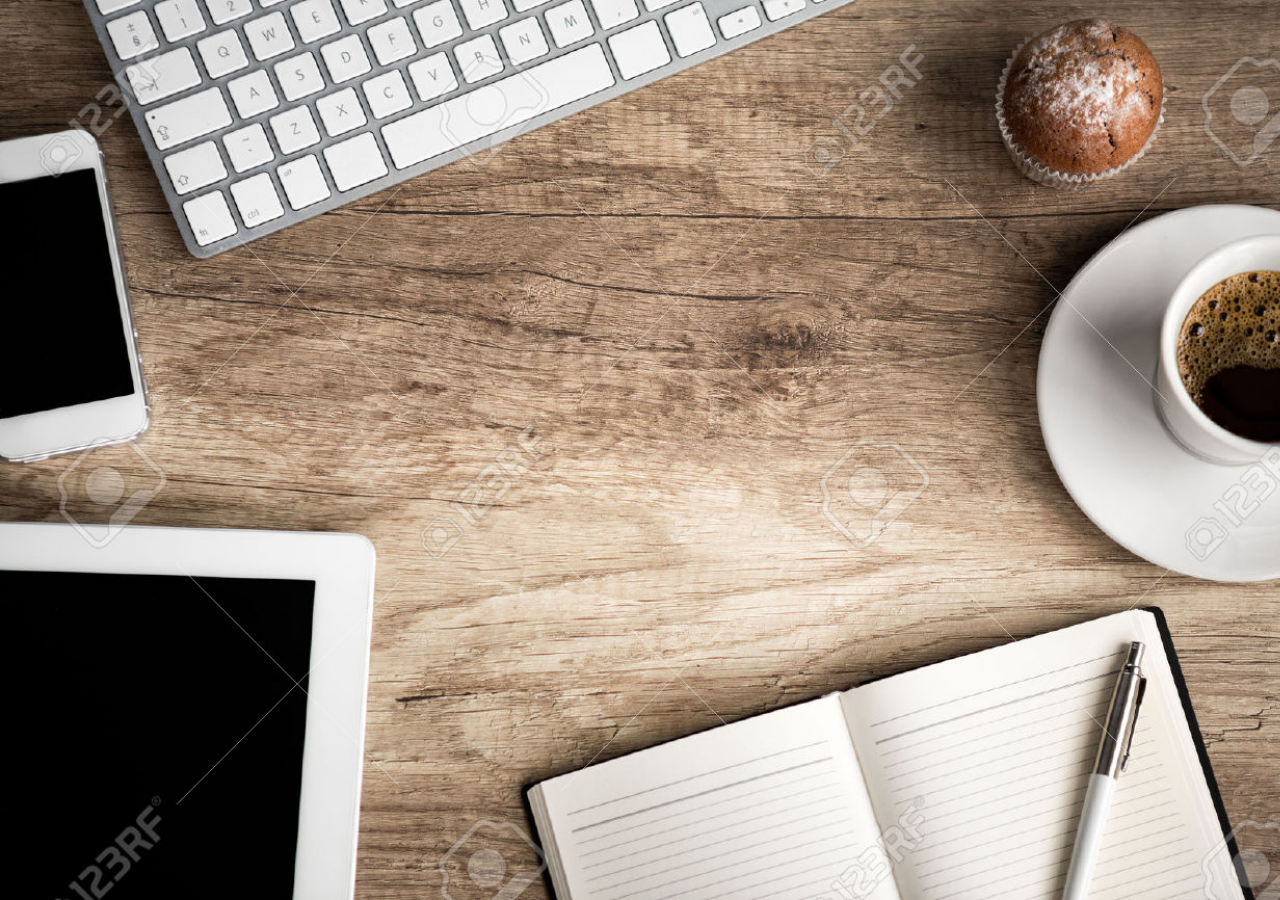
<file: app/index.html>
<!doctype html>
<html lang="en" ng-app="todoApp">
<head>
  <meta charset="UTF-8">
  <title>My Diary</title>
  <meta name="viewport" content="width=device-width, user-scalable=no">
  <link href='https://fonts.googleapis.com/css?family=Lato:400,100,700,900' rel='stylesheet' type='text/css'>
  <link rel="stylesheet" href="css/style.css">

  <link rel="shortcut icon" href="/favicon.ico" type="image/x-icon">
  <link rel="icon" href="/favicon.ico" type="image/x-icon">

  <script type="text/javascript" src = "js/lib/angular/angular.min.js"></script>
  <!-- Firebase -->
  <script src="https://cdn.firebase.com/js/client/2.2.4/firebase.js"></script>
  <!-- AngularFire -->
  <script src="https://cdn.firebase.com/libs/angularfire/1.1.3/angularfire.min.js"></script>
  
  <script src="js/lib/angular/angular-route.min.js"></script>
  <script src="js/lib/angular/angular-animate.min.js"></script>

  


  

  <script src="js/app.js"></script>
  <script src="js/controllers/registration.js"></script>
  <script src="js/controllers/entries.js"></script>
  <script src = "js/services/authentication.js"></script>
  <script src = "js/controllers/profile.js"></script>
  <script src = "js/controllers/contacts.js"></script>
  <script src = "js/controllers/contactprofile.js"></script>
  <script src = "js/filters.js"></script>

</head>
<body>

      <header>
        <nav class = "cf" ng-include="'views/nav.html'"></nav>
      </header>
      <br>
      <br>
      <br>
      
      <div class="page">

        <!--<div class="userinfo" ng-show="currentUser" ng-controller="RegistrationController">
          <h1 class="userinfo" >Hi {{ currentUser.firstname}}</h1> 
          
        </div>-->

      <main class="cf" ng-view>
      </main>
      </div>
  
</body>
</html>
</file>
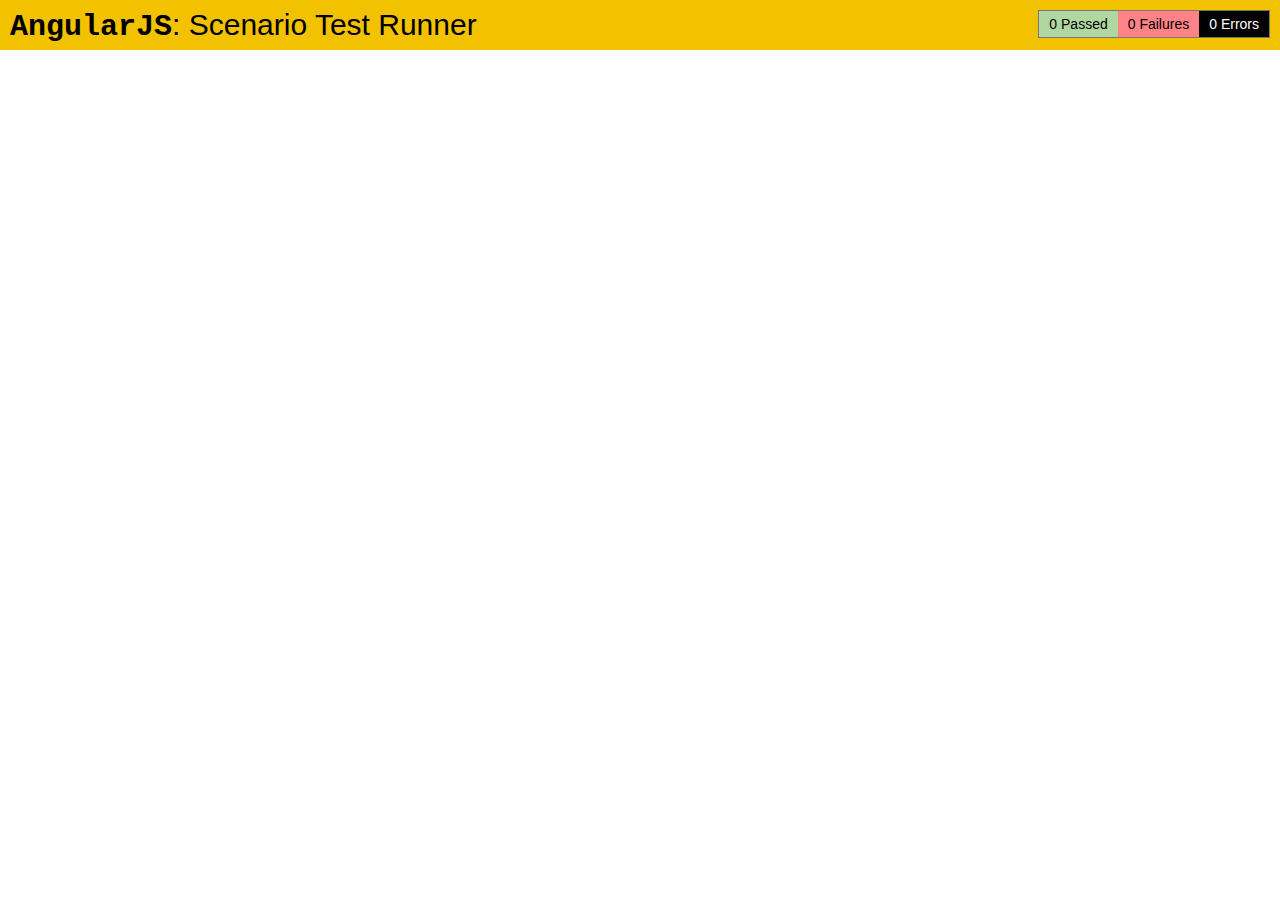
<file: test/e2e/runner.html>
<!doctype html>
<html lang="en">
  <head>
    <title>End2end Test Runner</title>
    <script src="../lib/angular/angular-scenario.js" ng-autotest></script>
    <script src="scenarios.js"></script>
  </head>
  <body>
  </body>
</html>
</file>
<file: app/css/style.css>
/* apply a natural box layout model to all elements, but allowing components to change */
html {
  box-sizing: border-box;
}
*, *:before, *:after {
  box-sizing: inherit;
}
/* Reset Styles */

html, body, div, span, applet, object, iframe,
h1, h2, h3, h4, h5, h6, p, blockquote, pre,
a, abbr, acronym, address, big, cite, code,
del, dfn, em, img, ins, kbd, q, s, samp,
small, strike, strong, sub, sup, tt, var,
b, u, i, center,
dl, dt, dd, ol, ul, li,
fieldset, form, label, legend,
table, caption, tbody, tfoot, thead, tr, th, td,
article, aside, canvas, details, embed,
figure, figcaption, footer, header, hgroup,
menu, nav, output, ruby, section, summary,
time, mark, audio, video {
  margin: 0;
  padding: 0;
  border: 0;
  font: inherit;
  font-size: 100%;
  vertical-align: baseline; }

html {
  line-height: 1; }

ol, ul {
  list-style: none; }

table {
  border-collapse: collapse;
  border-spacing: 0; }

caption, th, td {
  text-align: left;
  font-weight: normal;
  vertical-align: middle; }

q, blockquote {
  quotes: none; }

  q:before, q:after, blockquote:before, blockquote:after {
    content: "";
    content: none; }

a img {
  border: none; }

article, aside, details, figcaption, figure, footer, header, hgroup, menu, nav, section, summary {
  display: block; }

* {
  -webkit-box-sizing: border-box;
  -moz-box-sizing: border-box;
  box-sizing: border-box; }


/* Base Styles */

.cf:before,
.cf:after {
    content: " "; /* 1 */
    display: table; /* 2 */
}

.cf:after {
    clear: both;
}



body  {
  font-family: Lato, 'Helvetica Nueue', Helvetica, Arial, sans-serif;
  font-size: 1rem;
  line-height: 160%;
  color: #555459;
  line-height: 1.5rem;
    *zoom: 1;
    background-image: url(../images/main1_bg.jpg);
    background-repeat: no-repeat;
    background-size: cover;
    background-attachment: fixed;

}

.card {
  background: rgba(255,255,255,0.8);
  width: 100%;
  max-width: 850px;
  margin-left: auto;
  margin-right: auto;
  padding: 10px 40px;
  text-align: center;
  position: relative;
  opacity: .95;
  border-radius: 4px;
  border: 1px solid #e8e8e8;
  box-shadow: 0 1px 0 rgba(0,0,0,.25);
}

.card:hover {
  box-shadow: 0 13px 6px -6px rgba(0,0,0,0.65);
  transition: all 0.3s ease ;
}

.smallcard {
  font-size: 25px;
  background-color: #2FCF2D;
  color: white;
  text-align: center;
  border-radius: 3px;
  box-shadow: 0 1px 0 rgba(0,0,0,.25);
  padding: 5px;
  margin-left:8px;
  margin-right:8px;
  margin-top:15px;
  padding-right:65px;


}

@media all and (max-width: 400px) {
  main {
    width: 100%;
  }
}

h1, h2, h3, h4, h5, h6 {
  font-family: 'Lato', serif;
  font-weight: 100;
  text-shadow: 1px 1px rgb(255,255,255, 1);
}

a {
  color: #2D8BCF;
  font-family: Lato, 'Helvetica Nueue', Helvetica, Arial, sans-serif;
}

header {
  margin-bottom: 20px;
}

h1{
  font-size: 2.2rem;
  font-weight: 400;
  line-height: 100%;
  margin-bottom: 10px;
  padding-top: 10px;
  font-weight: 700;
    font-family: Lato,appleLogo,sans-serif;
    margin: 0 0 1rem;
}

h2{
  font-weight: 400;
  font-size: 1.5rem;
  line-height: 90%;
  margin-bottom: 5px;
  margin-top: 10px;
}

h3{
  margin-top: 0;
  line-height: 110%;
  margin-bottom: 5px;
}



a.small {
  line-height: 100%;
  font-size: .9rem;
}

/* Form Styles */

input {
  width: 100%;
  display: inline-block;
  font-weight: 100;
  padding: 15px;
  margin: 5px 0;
  font-size: 25px;
  font-weight: 100;
  color: #475B62;
  border: 1px solid #C5C5C5;
  border-radius: 4px;
  outline: 0;
}

input[type=radio] {
  width: auto;
}



.ng-enter.ng-enter-active,
.ng-leave {
  opacity: 1;
  height: 80px;
  overflow: hidden;
}

.ng-leave.ng-leave-active,
.ng-enter {
  opacity: 0;
  height: 0;
  overflow: hidden;
}

.btn {
    display: inline-block;
    padding: 12px 24px;
    margin-bottom: 0;
    font-size: 1.3rem;
    font-size: 400;
    line-height: 140%;
    text-align: center;
    text-decoration: none;
    white-space: nowrap;
    vertical-align: middle;
    cursor: pointer;
    border: 1px solid transparent;
    border-radius: 4px;
    background: #C61C6F;
    color: white;
    background-color: #2D8BCF;
    background-size: 18px 18px;
    min-width: 28px;
    min-height: 28px;
    background-position: center center;
    background-repeat: no-repeat;
    -webkit-user-select: none;
       -moz-user-select: none;
        -ms-user-select: none;
         -o-user-select: none;
            user-select: none;
}


.btn .btn-left { float: left; }
.btn .btn-right { float: right; }
.btn:hover { background-color: #DC322F; }
.btn-edit:hover {background-color: #2D8BCF;}
.btn-seeprofile {background-color: #2D8BCF;}

.btn-list { background-image: url(../images/icons/icon_list.png); }
.btn-checkin { background-color: #859835; background-image: url(../images/icons/icon_checkmark.png); }
.btn-delete { background-color: #C94C24; background-image: url(../images/icons/icon_trash.png); }
.btn-love { background-image: url(../images/icons/icon_heart.png); }
.btn-email { background-image: url(../images/icons/icon_email.png); }
.btn-meeting { background-image:  url(../images/icons/icon_meeting.png); }
.btn-edit { background-color:#5BE021; background-image: url(../images/icons/icon_edit.png);}
.btn-search { background-image: url(../images/icons/icon_find.png);}
.btn-addfriend { background-image: url(../images/icons/icon_addfriend.png);}
.btn-seeprofile { background-image: url(../images/icons/icon_profile.png);}

.btn-pick {
  background: #2D8BCF url(../images/icons/icon_dice.png) 5px center no-repeat;
  background-size: 20px 20px;
  padding: 5px 5px 5px 30px;
  font-size: .8em;
  margin: 0 auto;
}

.btn-reset {
  background: #CB4B19 url(../images/icons/icon_reset.png)  5px center no-repeat;
  background-size: 20px 20px;
  padding: 5px 5px 5px 50px;
}

/*buttons*/

fieldset {
  margin: 10px 0;
}

.textintro h1 {
  margin: 0;
  padding: 0;
  margin-top: 20px;
}

.search {
  background: #F5F5F5;
  width: 100%;
  margin: 0 auto;
  margin-top: 10px;
  padding: 20px 30px;
  border-radius: 4px;
  text-align: left;
  font-size: 1.1rem;
  font-family: Lato, 'Helvetica Nueue', Helvetica, Arial, sans-serif;
}

.search h2 {
  color: #124E61;
  margin-bottom: 10px;
}

.search select {
  font-size: 1rem;
  padding: 10px 0 10px 15px;
  color: #475B62;
  background: rgba(255,255,255,0.4);
  border: 1px solid rgba(0,0,0,0.3);
}

.search input[type="text"] {
  margin-bottom: 10px;
}

.search input[type="checkbox"] {
  display: inline;
    background-color: #ddd;
    border: 1px solid #C5C5C5;
    display: inline-block;
    margin-right: 15px;
    -webkit-appearance: none;
}

.search label {
  font-size: 1rem;
  font-family: Lato, 'Helvetica Nueue', Helvetica, Arial, sans-serif;
  color: #576E75;
}

.search .formgroup {
  float: left;
  width: 33%;
}

.search .buttons {
  display: block;
  width: 33%;
  float: right;
  text-align: right;
}

@media all and (max-width: 700px) {
  .search .formgroup {
    width: 50%;
  }

  .search .buttons {
    width: 100%;
    float: right;
  }
}

@media all and (max-width: 550px) {
  .search .formgroup {
    width: 100%;
  }
}

/* user List Styles */

.userlist {
  width: 100%;
  margin: 0 auto;
  opacity: .95;
  z-index: 10;
  margin-top: 20px;
}

.userlist ul {
  margin: 0;
  padding: 0;
}

.userlist li {
  width: 50%;
  float: left;
  padding: 12px;
  margin-bottom: 10px;
  -webkit-transition: all 0.3s ease-out;
  -moz-transition: all 0.3s ease-out;
  -o-transition: all 0.3s ease-out;
  transition: all 0.3s ease-out;
  border: 1px solid transparent;
}

.userlist li:hover {
  border: 1px solid #C5C5C5;
  border-radius: 4px;
}

.userlist li.expanded {
  width: 100%;
}

.userlist li.expanded form {
  width: 100%;
  padding: 10px 0;
}

.userlist li.expanded form input {
  width: 80%;
}


.userlist li.expanded .btn-love {
  background-color: #C61C6F;
}

.userlist .buttons {
  display: block;
  float: left;
  text-align: left;
  margin-right: 5px;
}

.userlist .info {
  display: block;
  float: left;
  text-align: left;
}

@media all and (max-width: 600px) {
  .userlist li {
    width: 100%;
  }

  .userlist  .info  {
    width: 70%;
  }
}

ul.awardslist {
  margin-top:5px;
}

ul.awardslist li {
  width: auto;
  padding: 5px 5px 0 10px;
  margin: 2px;
  background-color: #797979;
  color: white;
  font-weight: normal;
  border-radius: 4px;
  font-family: Lato, 'Helvetica Nueue', Helvetica, Arial, sans-serif;
}

ul.awardslist li:hover {
  background-color: #F5974E;
}

ul.awardslist li .btn-delete {
  background-color: transparent;
  background-size: 15px 15px;
  background-position: center 40%;
  margin:0;
  border: none;
}

ul.awardslist li .award {
  padding-right: 15px;
}

nav {
  width: 100%;
  background: #fff;
  box-shadow: 0 1px 1px rgba(0,0,0,.1);
}

.branding {
  float: left;
  margin: 20px;
}

.branding a {
  width: 80%;
  font-size: 1.6em;
  text-align: left;
  color: #1B7998;
  text-decoration: none;
  text-align: left;
}

.branding a:hover {
  color: none;
}


nav ul {
  width: 60%;
  float: right;
}

nav ul li {
  float: right;
  color: #145266;
  font-family: Lato, 'Helvetica Nueue', Helvetica, Arial, sans-serif;
  margin: 10px 0;
  font-size: 1.1em;
}

nav ul li.user {
  background-color: #D24244;
  color: #EFC94C;
  font-family: Lato, 'Helvetica Nueue', Helvetica, Arial, sans-serif;
}

nav ul li.user.hello {
  margin-left: 60px;
  padding: 10px 15px;
}

nav ul li a {
  float: left;
  text-decoration: none;
  padding: 10px 15px;
  border-radius: 4px;
}

nav li a:hover {
  color: #E76C5A;
}

.underlined{
  text-decoration: underline; 
}

.userinfo {
  text-align: center;
  font-family: Lato, 'Helvetica Nueue', Helvetica, Arial, sans-serif;
  padding-bottom: 5px;
}

.userinfo a {
  color: #2D8BCF;
}

.userinfo input {
    width: auto;
}

.addmeeting {
    width:100%;
}

.addmeeting .inputwrapper {
  margin-right:0px;
}

.addmeeting .inputwrapper input {
    float: left;
    width: 100%;
}

.addmeeting button {
  width: 180px;
  margin-left: 20px;
  vertical-align: center;
}

.addmeeting .inputwrapper textarea {
  width: 100%;
  padding: 15px;
  margin: 5px 0;
  font-size: 25px;
  color: #475B62;
  border: 1px solid #C5C5C5;
  border-radius: 4px;
  outline: 0;
}

.edit{
  width: 100%;
  padding: 15px;
  margin: 5px 0;
  font-size: 20px;
  color: #475B62;
  border: 1px solid #C5C5C5;
  border-radius: 4px;
  outline: 0;
  font-family: Arial;
}

.meetings {
  padding-top: 10px;
}

.meetings h2 {
  padding-bottom: 5px;
}

.meetings .meeting {
  display: inline-block;
  padding: 10px 20px 10px 15px;
  margin: 3px 10px;
  border-radius: 4px;
  border: 1px solid #C5C5C5;


}

.meetings .meeting .btn {
  margin-right: 4px;
  padding: 1px 8px;
}

.meetings .meeting .text {
  display: inline-block;
  vertical-align: bottom;
}

.meetings .meeting .text a{
  text-decoration: none;
}

.tooltip {
  position: relative;
}


.tooltip span {
  background: #FFF;
  color: #000;
  font-size: .8em;
  bottom: 100%;
  display: block;
  left: -20px;
  opacity: 0;
  padding: 2px 13px;
  margin-bottom: 5px;
  pointer-events: none;
  position: absolute;
  border-radius: 4px;
  box-shadow: none;
  border: 1px solid #C5C5C5;
  -webkit-transform: translateY(25px);
     -moz-transform: translateY(25px);
      -ms-transform: translateY(25px);
       -o-transform: translateY(25px);
          transform: translateY(25px);
  -webkit-transition: all .25s ease-out;
     -moz-transition: all .25s ease-out;
      -ms-transition: all .25s ease-out;
       -o-transition: all .25s ease-out;
          transition: all .25s ease-out;
}

.tooltip:hover span {
  opacity: 1;
  pointer-events: auto;
  -webkit-transform: translateY(0px);
     -moz-transform: translateY(0px);
      -ms-transform: translateY(0px);
       -o-transform: translateY(0px);
          transform: translateY(0px);
}

.checkinslist { margin-top: 20px; }
.checkinslist h1 { color: #2D8BCF; }
.checkin h2 {
  margin: 0;
  padding: 0;
}
.checkin .btn {
  padding: 0;
  margin: 0 3px;
}

.checkinslist h3 { color: #657B83; }

input.ng-invalid.ng-touched {
  border: 2px solid #DA3637;
}

input.ng-valid.ng-touched {
  border: 2px solid #509D12;
}

textarea.ng-invalid.ng-touched {
  border: 2px solid #DA3637;
}

textarea.ng-valid.ng-touched {
  border: 2px solid #509D12;
}
.ng-invalid .btn {
  background: gray;
}

.error {
  color: red;
  padding-bottom: 10px;
}

.badge {
  color:white;
  border-radius:20px;
  padding-left:12px;
  padding-right:12px;
  background-color:#c7512b;
  font-size: 18px;
  position: absolute;
  top:0px;
}

.top {
  position: fixed;
  top: 0;
  left: 0;
  z-index: 999;
  width: 100%;
  height: 68px;
  background:rgba(255,255,255,0.9);
  box-shadow: 0 13px 6px -6px rgba(0,0,0,0.65);
}

.overlay {
  position: absolute;
  top:0px;
  left:0px;
  height:100%;
  width:100%;
  background-color:rgba(0,0,0,0.9);
}

.navbar {
  position:fixed;
  top:0px;
  right:0px;
  height:100%;
  width:400px;
  z-index:99;
  transition: all 0.2s ease 0s;
  transform:translateX(+100%);
  background-color:white;
}
</file>
